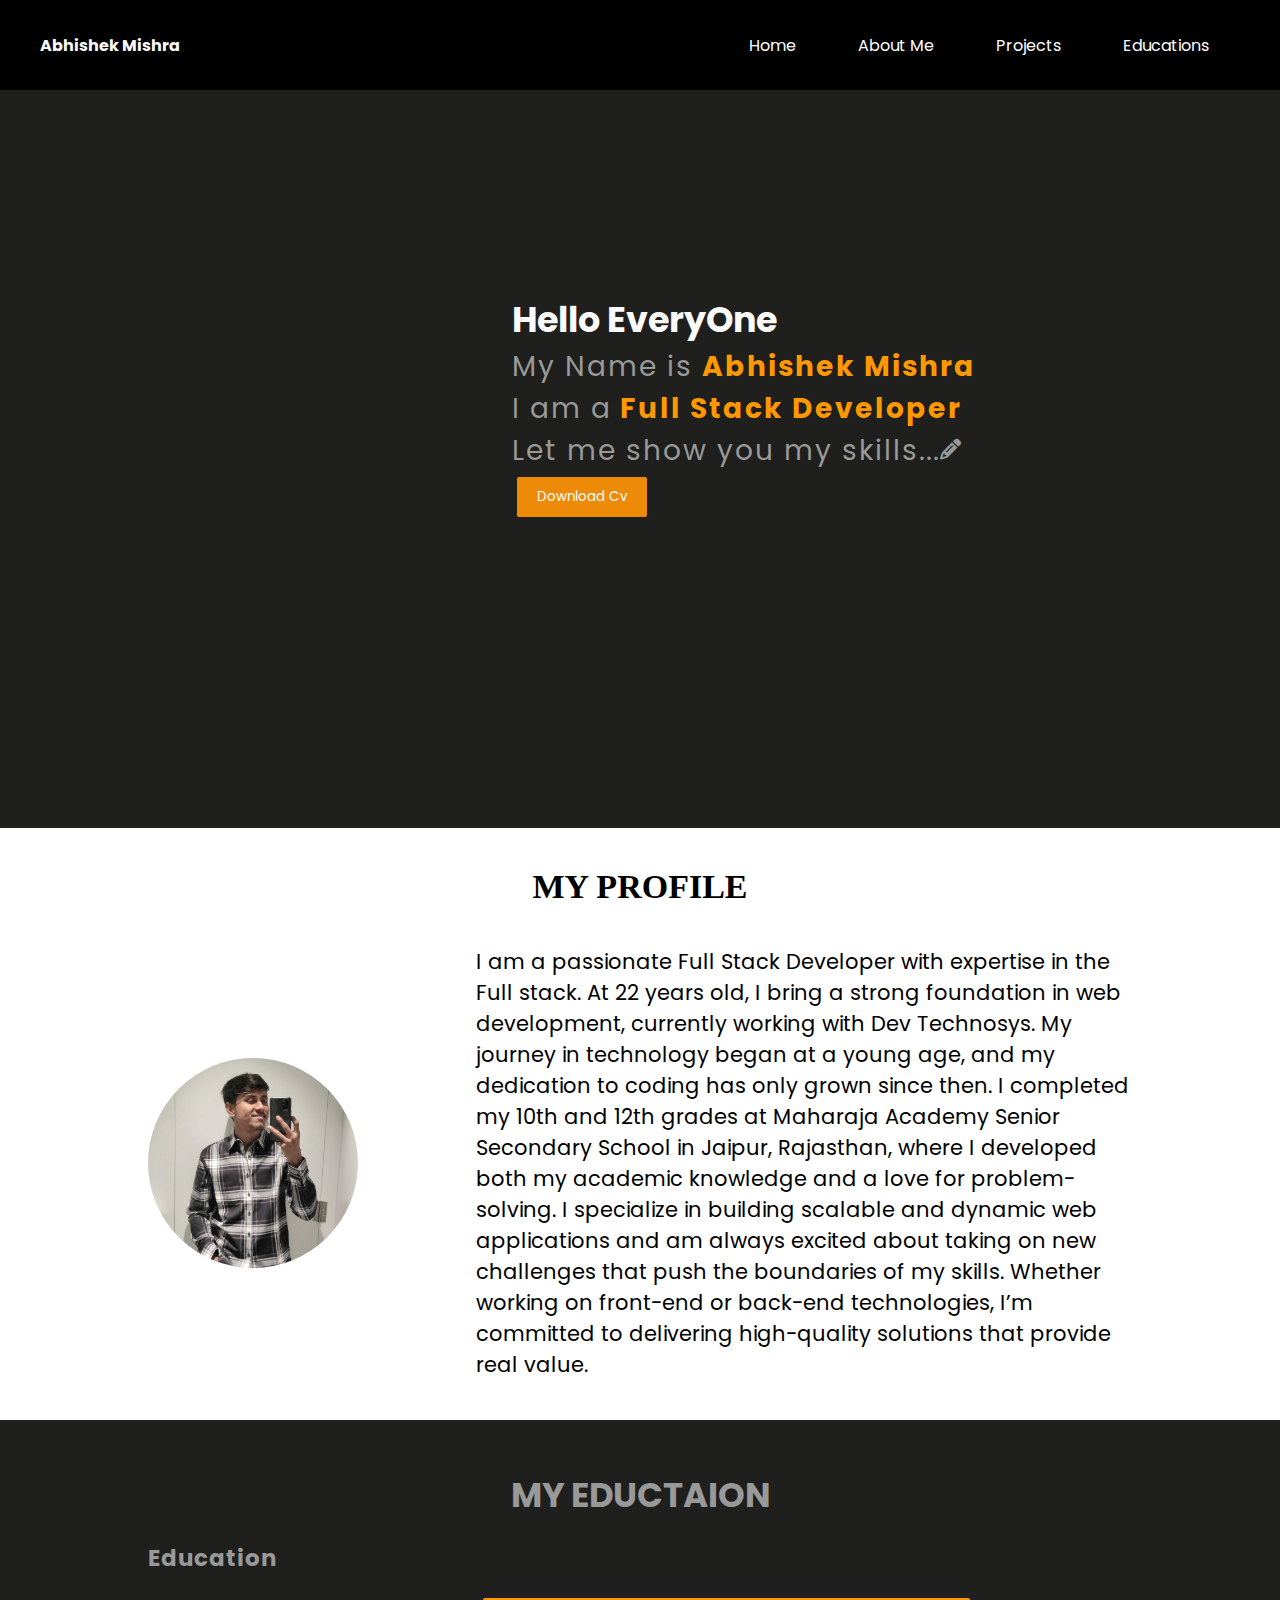
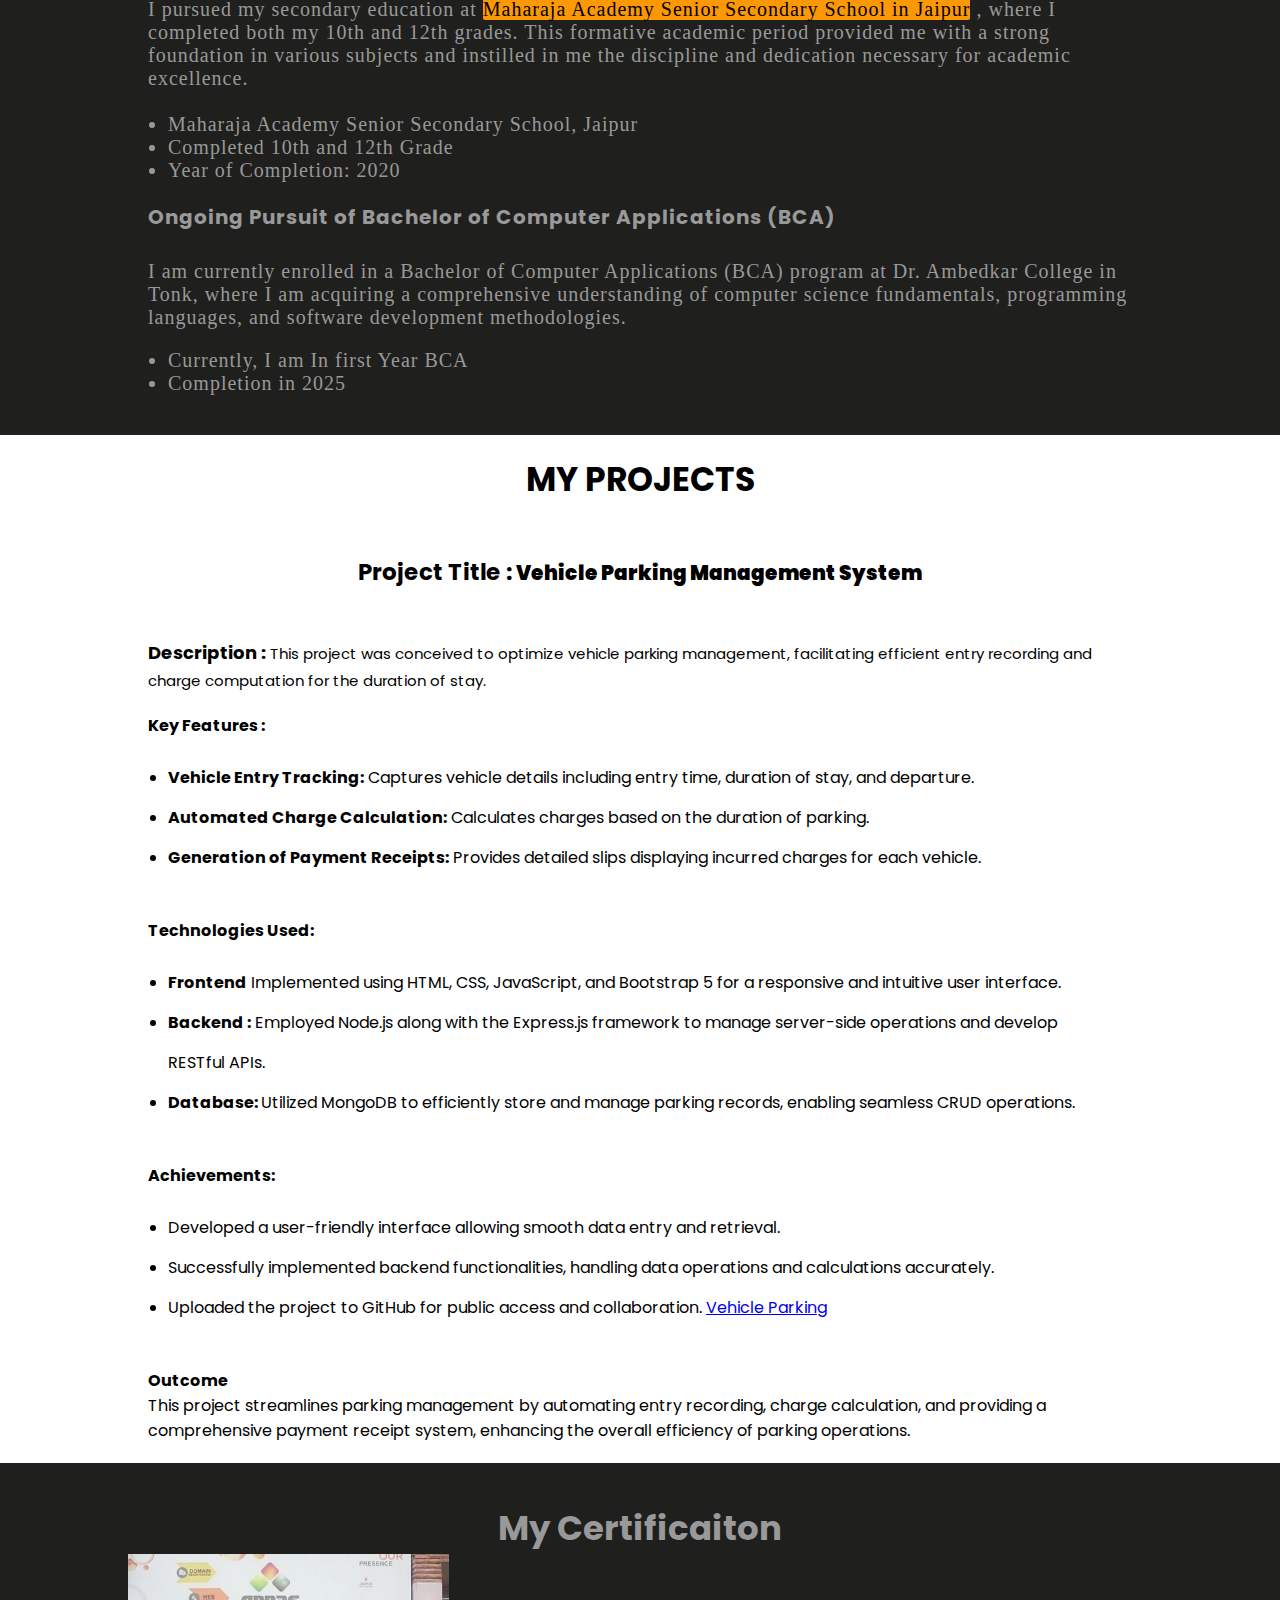
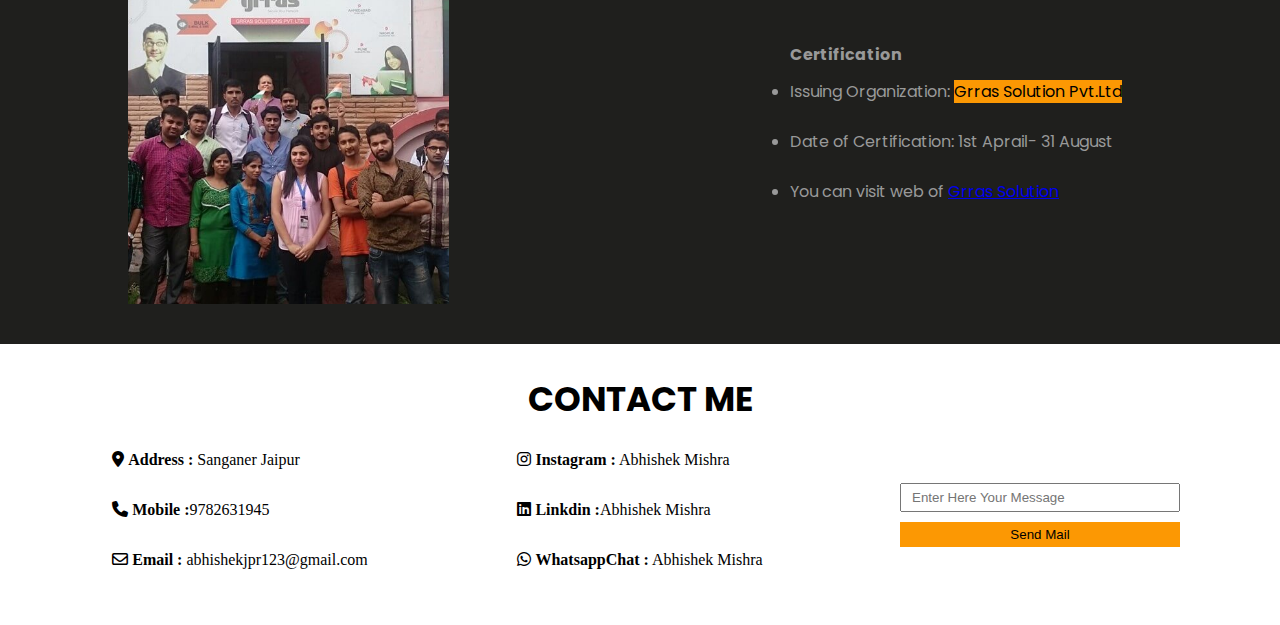
<file: index.html>
<!DOCTYPE html>
<html lang="en">
<head>
  <meta charset="UTF-8">
  <meta name="viewport" content="width=device-width, initial-scale=1.0">

  <!-- Favicon -->
  <link rel="icon" href="./public/images/portfolio.png" type="image/x-icon">
  <!-- SEO Meta Tags -->
  <title>Abhishek Mishra | Full Stack Developer Portfolio</title>
  <meta name="description" content="Abhishek Mishra, a passionate 22-year-old full-stack developer, specializing in creating dynamic and responsive web applications. Explore my projects, skills, and expertise in front-end and back-end development. Let’s build the future together!">
  <meta name="keywords" content="Full Stack Developer,abhishek mishra, Full  Stack, Abhishek Mishra, Web Developer, Portfolio, React, Node.js,Full  Stack Developer
Web Developer,">
  <meta name="author" content="Abhishek Mishra">
  <meta name="robots" content="index, follow">

  <!-- Open Graph (Facebook, LinkedIn) -->
  <meta property="og:title" content="Abhishek Mishra | Full Stack Developer Portfolio">
  <meta property="og:description" content="Explore my portfolio showcasing my Full stack development skills, projects, and certifications.">
  <meta property="og:image" content="https://abhishek-mishra-mern-stack-developer.netlify.app/public/images/portfolio.png">
  <meta property="og:url" content="https://yourwebsite.com">
  <meta property="og:type" content="website">
  <!-- gooogle console verification link -->
<meta name="google-site-verification" content="8rcfADKbpVPA3ml09xJXP6jwLEB1vX-sbpVhh0gp6Cw" />
for seo tags are 
  <!-- Canonical Tag -->
  <link rel="canonical" href="https://abhishek-mishra-mern-stack-developer.netlify.app/">
  <!-- Preloading Important Resources -->
  <!-- <link rel="preload" href="https://cdnjs.cloudflare.com/ajax/libs/font-awesome/6.5.1/css/all.min.css" as="style">
  <link rel="preload" href="https://cdn.jsdelivr.net/npm/bootstrap@5.0.2/dist/css/bootstrap.min.css" as="style"> -->
  <link rel="stylesheet" href="./css/home.css">
  <link rel="stylesheet" href="https://cdnjs.cloudflare.com/ajax/libs/font-awesome/6.5.1/css/all.min.css">
  <!-- <link href="https://cdn.jsdelivr.net/npm/bootstrap@5.0.2/dist/css/bootstrap.min.css" rel="stylesheet" integrity="sha384-EVSTQN3/azprG1Anm3QDgpJLIm9Nao0Yz1ztcQTwFspd3yD65VohhpuuCOmLASjC" crossorigin="anonymous"> -->


  <!-- pre reload tags  -->
   <!-- <link rel="preload" href="./public/images/Mee.webp" as="image"> -->
   <link rel="preload" href="./public/images/Mee.webp" as="image" type="image/webp" crossorigin="anonymous">
  

  <!-- Structured Data (Schema.org) -->
  <script type="application/ld+json">
  {
    "@context": "https://schema.org",
    "@type": "Person",
    "name": "Abhishek Mishra",
    "jobTitle": "Full Stack Developer",
    "url": "https://abhishek-mishra-mern-stack-developer.netlify.app/",
    "logo":""
    "sameAs": [
      "https://www.linkedin.com/in/abhishek-mishra-1b96a8243/",
      "https://github.com/Abhishek9782",
      "https://www.instagram.com/itsabhi.up/"
    ]
  }
  </script>
  <!-- verify and track the visitiors do some changes with my console tracking id  -->
  <script async src="https://www.googletagmanager.com/gtag/js?id=UA-XXXXX-Y"></script>
<!-- <script>
  window.dataLayer = window.dataLayer || [];
  function gtag(){dataLayer.push(arguments);}
  gtag('js', new Date());
  gtag('config', 'UA-XXXXX-Y');
</script> -->
 
</head>
  <!--  this script for add another html file code with include elem -->
  <body id="body">
    <!--  Logo And Navbar is here  -->
    <div class="navComponent" id="parentnav">
      <div class="logo " id="logo">
        <h2>Abhishek Mishra</h2>
      </div>
      <div class="navbars" id="navbar">
        <div class="navbar1">
          <ul id="navul">
            <a href="index.html"><li>Home</li></a>
           <a href="./pages/About.html"> <li>About Me</li></a>
           <a href="./pages/projects.html"><li>Projects</li></a> 
            <a href="./pages/Educations.html"><li>Educations</li></a>
           
          </ul>
        </div>
      </div>
    </div>
    <!-- menu and closebtn -->
  <span class="menu" id="menu"><i class="fa-solid fa-bars"></i></span>
      <span class="closebutton " id="closebutton"><i class="fa-solid fa-xmark"></i></span>
    <!-- Header details are here  -->
    <div class="headerComponent" id="headerComponent">
      <div class="backgroundImage">
      <!-- <picture>
          <source srcset="./public/images/img.jpg" type="image/webp" />
          <source
            srcset="
              ./public/images/img-500w.jpg   500w,
              ./public/images/img-1000w.jpg 1000w,
              ./public/images/img-1500w.jpg 1500w
            "
            sizes="(max-width: 600px) 100vw, 50vw"
          />
          <img
            src="./public/images/img-1000w.jpg"
            alt="Abhishek Mishra - Web Developer"
            loading="lazy"
          />
        </picture> -->
      </div>
   
      <div class="textonHeader">
        <h3>Hello EveryOne</h3>
        <span
          >My Name is <b>Abhishek Mishra</b>
          <br />
          
          I am a<b> Full Stack Developer</b>
          <br />
          Let me show you my skills...<i
            class="fa-solid fa-pencil"
            style="font-size: 21px; position: relative; bottom: 3px"
          ></i>
        </span>
        <br />
        <button class="cvDownload">
          <a href="./public/mycv/Abhishek Mishra(1).pdf" download
            >Download Cv</a
          >
        </button>
      </div>
    </div>

 
    <!--  About Me details are here  -->
    <div class="aboutme" >
      <h3>My Profile</h3>
      <div class="me">
        <div class="myphoto">
          <div class="imgContainer">
           <img src="./public/images/Mee.webp" alt="Abhishek Mishra" loading="eager" width="1000" height="auto"/>
          </div>
        </div>
        <div class="aboutmetext">
          <div class="abouthead">
            <span>
            I am a passionate Full Stack Developer with expertise in the Full  stack. At 22 years old, I bring a strong foundation in web development, currently working with Dev Technosys. My journey in technology began at a young age, and my dedication to coding has only grown since then. I completed my 10th and 12th grades at Maharaja Academy Senior Secondary School in Jaipur, Rajasthan, where I developed both my academic knowledge and a love for problem-solving.
I specialize in building scalable and dynamic web applications and am always excited about taking on new challenges that push the boundaries of my skills. Whether working on front-end or back-end technologies, I’m committed to delivering high-quality solutions that provide real value.
            </span>
          </div>
        </div>
      </div>
    </div>
    <!--  Education details are here   -->
    <div class="educationComponent">
      <h3>My Eductaion</h3>
      <div class="education">
        <div class="schoolEducation">
          <span>
            <b>Education</b>
            <br />
            <br />

            I pursued my secondary education at
            <mark>Maharaja Academy Senior Secondary School in Jaipur</mark>
            , where I completed both my 10th and 12th grades. This formative
            academic period provided me with a strong foundation in various
            subjects and instilled in me the discipline and dedication necessary
            for academic excellence.
            <br />
            <br />
            <ul>
              <li>Maharaja Academy Senior Secondary School, Jaipur</li>
              <li>Completed 10th and 12th Grade</li>
              <li>Year of Completion: 2020</li>
            </ul>

            <b class="h2">
              Ongoing Pursuit of Bachelor of Computer Applications (BCA)</b
            >
            <br /><br />
            <p>
              I am currently enrolled in a Bachelor of Computer Applications
              (BCA) program at Dr. Ambedkar College in Tonk, where I am
              acquiring a comprehensive understanding of computer science
              fundamentals, programming languages, and software development
              methodologies.
            </p>

            <ul class="collage">
              <li>Currently, I am In first Year BCA</li>
              <li>Completion in 2025</li>
            </ul>
          </span>
        </div>
      </div>
    </div>
    <!--  Project details are here   -->
    <div class="myprojetsComponent">
      <h3>My Projects</h3>
      <div class="myprojects">
        <div class="maxWidth">
          <div class="firstproject">
            <h4 class="head">
              Project Title :<b class="pname">
                Vehicle Parking Management System</b
              >
            </h4>

            <h4 class="pdesc">Description : <span>This project was conceived to optimize vehicle parking management, facilitating efficient entry recording and charge computation for the duration of stay.</span> </h4>

            <span>
              <h4 class="keyfeatures">Key Features :</h4>
              <ul>
                <li><b>Vehicle Entry Tracking:</b> Captures vehicle details including entry time, duration of stay, and departure.</li>

                  <li><b>Automated Charge Calculation:</b> Calculates charges based on the duration of parking.</li>

                  <li><b>Generation of Payment Receipts:</b> Provides detailed slips displaying incurred charges for each vehicle.</li>

              </ul>
              <h4  class="keyfeatures">Technologies Used:</h4>
             <ul>
                <li><b>Frontend</b> Implemented using HTML, CSS, JavaScript, and Bootstrap 5 for a responsive and intuitive user interface.</li>

                  <li><b>Backend :</b> Employed Node.js along with the Express.js framework to manage server-side operations and develop RESTful APIs.</li>

                  <li><b>Database: </b> Utilized MongoDB to efficiently store and manage parking records, enabling seamless CRUD operations.</li>
             </ul>


                  <h4 class="keyfeatures">Achievements:</h4>

                  <ul>
                    <li>Developed a user-friendly interface allowing smooth data entry and retrieval.</li>
                    <li>Successfully implemented backend functionalities, handling data operations and calculations accurately.</li>
                    <li>Uploaded the project to GitHub for public access and collaboration. <a href="https://github.com/Abhishek9782/Vehicle_Parking" target="_blank">Vehicle Parking</a></li>
                  </ul>

                  <h4 class="keyfeatures">Outcome</h4>
                  <span class="outcomedetails">
                    This project streamlines parking management by automating entry recording, charge calculation, and providing a comprehensive payment receipt system, enhancing the overall efficiency of parking operations.
                  </span>



            </span>
          
        
          </div>
          
            
          </span>
          <div class="secondproject"></div>
        </div>
      </div>
    </div>
<!-- Certification Details are here  -->
    <div class="certification">
       <h3>My Certificaiton</h3>
       <div class="certificationContainer">
        <div class="cImage">
    <img src="./public/images/grrasimage.jpeg" alt="" loading="lazy">
        </div>
        <div class="Oraganization">
          <span>
            <h4>Certification</h4>
            <ul>
              <li>Issuing Organization: <mark>Grras Solution Pvt.Ltd</mark> </li>
              <li>Date of Certification: 1st Aprail- 31 August</li>
              <li>You can visit web of <a target="_blank" href="https://grras.com/">Grras Solution</a></li>
            </ul>
          </span>
        </div>
       </div>
    </div>
    <!-- Footer Details are here  -->
    <div class="footer">
      <div class="footercont">
        <h3>Contact me </h3>
      <div class="footerContainer">
        <div class="leftfooter footerChild">
          <ul>
            <li>
              <i class="fa-solid fa-location-dot fa-bounce"></i>
              <b>Address :</b> Sanganer Jaipur 
            </li>

            <li>
              <i class="fa-solid fa-phone fa-shake"></i>
              <b>Mobile :</b>9782631945 
            </li>
            <li>
              <i class="fa-regular fa-envelope"></i>
              <b>Email :</b> <a href="mailto:abhishekjpr123@gmail.com">abhishekjpr123@gmail.com</a> 
            </li>

          </ul>
        </div>
        <div class="midfooter footerChild">
          <ul>

            <li><i class="fa-brands fa-instagram fa-bounce"></i>
              <b>Instagram :</b> <a target="_blank" href="https://www.instagram.com/abhishekjpr2002/">Abhishek Mishra</a> </li>

            <li><i class="fa-brands fa-linkedin fa-flip"></i>
              <b>Linkdin :</b><a target="_blank" href="https://www.linkedin.com/in/abhishek-mishra-1b96a8243/">Abhishek Mishra</a> </li>

            <li><i class="fa-brands fa-whatsapp fa-spin"></i>
              <b>WhatsappChat :</b><a target="_blank" href="https://wa.me/+919782631945" target="_blank"> Abhishek Mishra</a> </li>

          </ul>
        </div>
        <div class="rightfooter footerChild">
          <input type="text" placeholder="Enter Here Your Message">
          <a href="mailto:abhishekjpr123@gmail.com"><button>Send Mail</button></a>
        </div>
      </div>
      </div>
    </div>
<!-- script of bootstrap -->
    <script src="../javascript/nav.js"></script>
  </body>
</html>
</file>
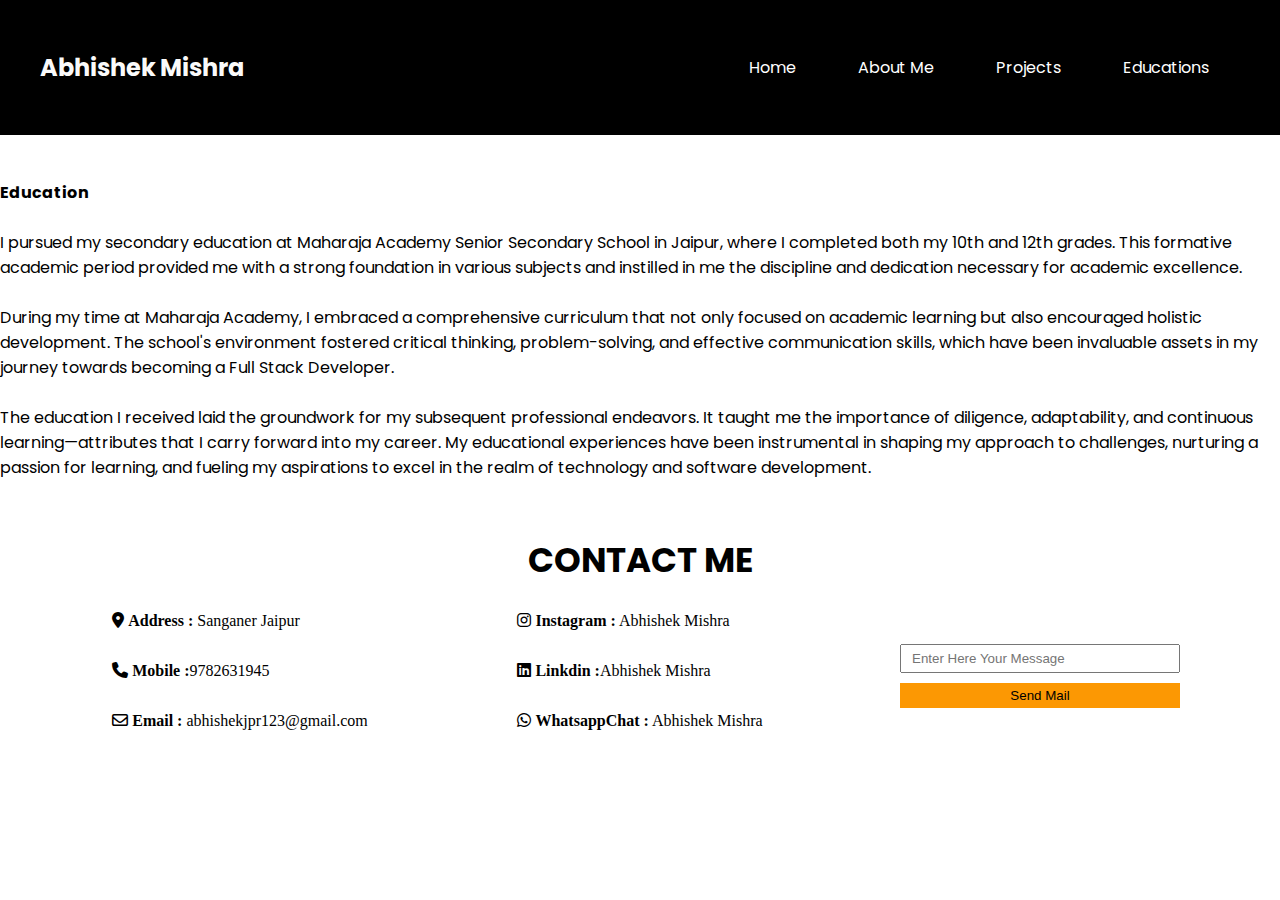
<file: pages/Educations.html>
<!DOCTYPE html>
<html lang="en">
  <head>
    <meta charset="UTF-8" />
    <meta name="viewport" content="width=device-width, initial-scale=1.0" />
    <title>My Education</title>
    <link rel="stylesheet" href="../css/education.css" />
    <link
      rel="icon"
      href="../public/images/about.png"
      type="image/x-icon"
      sizes="32x32"
    />
    <link
      rel="stylesheet"
      href="https://cdnjs.cloudflare.com/ajax/libs/font-awesome/6.5.1/css/all.min.css"
    />
    <!-- Bootstrap -->
    <link
      href="https://cdn.jsdelivr.net/npm/bootstrap@5.0.2/dist/css/bootstrap.min.css"
      rel="stylesheet"
      integrity="sha384-EVSTQN3/azprG1Anm3QDgpJLIm9Nao0Yz1ztcQTwFspd3yD65VohhpuuCOmLASjC"
      crossorigin="anonymous"
    />
  </head>
  <body id="body">
    <!--  Logo And Navbar is here  -->
    <div class="navComponent" id="parentnav">
      <div class="logo" id="logo">
        <h2>Abhishek Mishra</h2>
      </div>
      <div class="navbars" id="navbar">
        <div class="navbar1">
          <ul>
            <a href="../index.html"><li>Home</li></a>
            <a href="About.html"> <li>About Me</li></a>
            <a href="projects.html"><li>Projects</li></a>
            <a href="Educations.html"><li>Educations</li></a>
          </ul>
        </div>
      </div>
    </div>
    <span class="menu" id="menu"><i class="fa-solid fa-bars"></i></span>
    <span class="closebutton" id="closebutton"
      ><i class="fa-solid fa-xmark"></i
    ></span>
    <div class="educationmid">
      <div class="container">
        <span>
          <b> Education</b>
          <br /><br />

          I pursued my secondary education at Maharaja Academy Senior Secondary
          School in Jaipur, where I completed both my 10th and 12th grades. This
          formative academic period provided me with a strong foundation in
          various subjects and instilled in me the discipline and dedication
          necessary for academic excellence.
          <br /><br />

          During my time at Maharaja Academy, I embraced a comprehensive
          curriculum that not only focused on academic learning but also
          encouraged holistic development. The school's environment fostered
          critical thinking, problem-solving, and effective communication
          skills, which have been invaluable assets in my journey towards
          becoming a Full Stack Developer.
          <br /><br />

          The education I received laid the groundwork for my subsequent
          professional endeavors. It taught me the importance of diligence,
          adaptability, and continuous learning—attributes that I carry forward
          into my career. My educational experiences have been instrumental in
          shaping my approach to challenges, nurturing a passion for learning,
          and fueling my aspirations to excel in the realm of technology and
          software development.
          <br /><br />
        </span>
      </div>
    </div>
    <!-- <div class="sourceofread container">
      <h4>Read and improve Your skills</h4>
      <div class="pdf-container">
        <div class="card" style="width: 18rem">
          <div class="card-body">
            <h5 class="card-title">Card title</h5>
            <p class="card-text">
              Some quick example text to build on the card title and make up the
              bulk of the card's content.
            </p>
            <a href="#" class="btn btn-primary">Go somewhere</a>
          </div>
        </div>
        <div class="card" style="width: 18rem">
          <img src="..." class="card-img-top" alt="..." />
          <div class="card-body">
            <h5 class="card-title">Card title</h5>
            <p class="card-text">
              Some quick example text to build on the card title and make up the
              bulk of the card's content.
            </p>
            <a href="#" class="btn btn-primary">Go somewhere</a>
          </div>
        </div>
        <div class="card" style="width: 18rem">
          <img src="..." class="card-img-top" alt="..." />
          <div class="card-body">
            <h5 class="card-title">Card title</h5>
            <p class="card-text">
              Some quick example text to build on the card title and make up the
              bulk of the card's content.
            </p>
            <a href="#" class="btn btn-primary">Go somewhere</a>
          </div>
        </div>
        <div class="card" style="width: 18rem">
          <img src="..." class="card-img-top" alt="..." />
          <div class="card-body">
            <h5 class="card-title">Card title</h5>
            <p class="card-text">
              Some quick example text to build on the card title and make up the
              bulk of the card's content.
            </p>
            <a href="#" class="btn btn-primary">Go somewhere</a>
          </div>
        </div>
        <div class="card" style="width: 18rem">
          <img src="..." class="card-img-top" alt="..." />
          <div class="card-body">
            <h5 class="card-title">Card title</h5>
            <p class="card-text">
              Some quick example text to build on the card title and make up the
              bulk of the card's content.
            </p>
            <a href="#" class="btn btn-primary">Go somewhere</a>
          </div>
        </div>
        <div class="card" style="width: 18rem">
          <img src="..." class="card-img-top" alt="..." />
          <div class="card-body">
            <h5 class="card-title">Card title</h5>
            <p class="card-text">
              Some quick example text to build on the card title and make up the
              bulk of the card's content.
            </p>
            <a href="#" class="btn btn-primary">Go somewhere</a>
          </div>
        </div>
        <div class="card" style="width: 18rem">
          <img src="..." class="card-img-top" alt="..." />
          <div class="card-body">
            <h5 class="card-title">Card title</h5>
            <p class="card-text">
              Some quick example text to build on the card title and make up the
              bulk of the card's content.
            </p>
            <a href="#" class="btn btn-primary">Go somewhere</a>
          </div>
        </div>
        <div class="card" style="width: 18rem">
          <img src="..." class="card-img-top" alt="..." />
          <div class="card-body">
            <h5 class="card-title">Card title</h5>
            <p class="card-text">
              Some quick example text to build on the card title and make up the
              bulk of the card's content.
            </p>
            <a href="#" class="btn btn-primary">Go somewhere</a>
          </div>
        </div>
      </div>
    </div> -->

    <!-- Footer Details are here  -->
    <div class="footer">
      <div class="footercont">
        <h3>Contact me</h3>
        <div class="footerContainer">
          <div class="leftfooter footerChild">
            <ul>
              <li>
                <i class="fa-solid fa-location-dot fa-bounce"></i>
                <b>Address :</b> Sanganer Jaipur
              </li>

              <li>
                <i class="fa-solid fa-phone fa-shake"></i>
                <b>Mobile :</b>9782631945
              </li>
              <li>
                <i class="fa-regular fa-envelope"></i>
                <b>Email :</b>
                <a href="mailto:abhishekjpr123@gmail.com"
                  >abhishekjpr123@gmail.com</a
                >
              </li>
            </ul>
          </div>
          <div class="midfooter footerChild">
            <ul>
              <li>
                <i class="fa-brands fa-instagram fa-bounce"></i>
                <b>Instagram :</b>
                <a
                  target="_blank"
                  href="https://www.instagram.com/abhishekjpr2002/"
                  >Abhishek Mishra</a
                >
              </li>

              <li>
                <i class="fa-brands fa-linkedin fa-flip"></i> <b>Linkdin :</b
                ><a
                  target="_blank"
                  href="https://www.linkedin.com/in/abhishek-mishra-1b96a8243/"
                  >Abhishek Mishra</a
                >
              </li>

              <li>
                <i class="fa-brands fa-whatsapp fa-spin"></i>
                <b>WhatsappChat :</b
                ><a
                  target="_blank"
                  href="https://wa.me/+919782631945"
                  target="_blank"
                >
                  Abhishek Mishra</a
                >
              </li>
            </ul>
          </div>
          <div class="rightfooter footerChild">
            <input type="text" placeholder="Enter Here Your Message" />
            <a href="mailto:abhishekjpr123@gmail.com"
              ><button>Send Mail</button></a
            >
          </div>
        </div>
      </div>
    </div>
    <!-- script of bootstrap -->
    <script
      src="https://cdn.jsdelivr.net/npm/bootstrap@5.0.2/dist/js/bootstrap.bundle.min.js"
      integrity="sha384-MrcW6ZMFYlzcLA8Nl+NtUVF0sA7MsXsP1UyJoMp4YLEuNSfAP+JcXn/tWtIaxVXM"
      crossorigin="anonymous"
    ></script>
    <script src="../javascript/nav.js"></script>
  </body>
</html>
</file>
<file: css/home.css>
/*  Here our font link */
@import url("https://fonts.googleapis.com/css2?family=Poppins:wght@300;400;500&display=swap");

* {
  margin: 0;
  padding: 0;
  box-sizing: border-box;
}
:root {
  --backgroundColor: #1f1f1d;
  --bgColor: #999;
  --firstcolor: #ed8a08;
  --secondcolor: #fc9803;
  --buttonColor: #2dd641;
  --whiteColor: #fafafa;
  --blackColor: #000000;
  --poppins: "Poppins", sans-serif;
}

/*  Horizontal line */

/*  navComponent Css is here */
.navComponent {
  position: fixed;
  width: 100%;
  top: 0px;
  z-index: 999;
  display: flex;
  flex-direction: row;
  align-items: center;
  height: 10vh;
  background-color: var(--blackColor);
  color: var(--whiteColor);
  padding: 20px;
}
.navComponent > .logo {
  flex: 1;
  padding: 20px;
  color: var(--whiteColor);
  font-family: var(--poppins);
  font-display: swap;
  font-weight: 300;
}
.navComponent > .logo > h2 {
  animation: text-focus-in 0.6s cubic-bezier(0.55, 0.085, 0.68, 0.53) both;
  font-size: 16px !important;
}
@keyframes text-focus-in {
  0% {
    -webkit-filter: blur(12px);
    filter: blur(12px);
    opacity: 0;
  }
  100% {
    -webkit-filter: blur(0px);
    filter: blur(0px);
    opacity: 1;
  }
}
.navComponent > .navbars > .navbar1 > ul {
  display: flex;
  justify-content: space-around;
  animation: text-focus-in 0.6s cubic-bezier(0.55, 0.085, 0.68, 0.53) both;
}
.navComponent > .navbars > .navbar1 > ul > a > li {
  list-style: none;
  cursor: pointer;
  padding: calc(13px - 2px);
  border-radius: 2px;
  transition: all ease 0.2s;
  font-family: var(--poppins);
  font-display: swap;

  margin-right: 40px;
}
.menu {
  display: none;
}
.closebutton {
  display: none;
  cursor: pointer;
}
.navComponent > .navbars > .navbar1 > ul > a {
  text-decoration: none;
  color: white;
}

.navComponent > .navbars > .navbar1 > ul > li:hover {
  border: 1px solid var(--secondcolor);
  box-shadow: 0.4px 0.4px 2px var(--secondcolor),
    inset 0.4px 0.4px 2px var(--secondcolor);
  background-color: var(--secondcolor);
}

/*  headerComponent Css is here  */
.headerComponent {
  margin-top: 5vh;
  height: 85vh;
  position: relative;
}
.headerComponent > .backgroundImage {
  height: 100%;
  width: 100%;
  background-color: var(--backgroundColor);
}
.headerComponent > .backgroundImage > picture > img {
  width: 100%;
  height: 100%;
  object-fit: cover;
}
.bg-img {
  width: 100%;
}
.headerComponent > .textonHeader {
  position: absolute;
  top: 30%;
  left: 40%;
  background: transparent;
  width: 45%;
}
.headerComponent > .textonHeader > h3 {
  font-size: 35px;
  background: transparent;
  color: var(--whiteColor);
  text-transform: capitalize;
  font-family: var(--poppins);
  font-display: swap;
  left: 10%;
}
.headerComponent > .textonHeader > span {
  font-size: 28px;
  color: var(--bgColor);
  letter-spacing: 2px;
  font-family: var(--poppins);
  font-display: swap;
}
.headerComponent > .textonHeader > span > b {
  color: var(--secondcolor);
}
.cvDownload {
  margin: 5px;
  padding: 10px 20px;
  background-color: var(--firstcolor);
  overflow: none;
  border: none;
  border-radius: 2px;
  cursor: pointer;
}
.cvDownload > a {
  text-decoration: none;
  color: white;
  font-family: var(--poppins);
  font-display: swap;
}

/*  About me Component css is here  */
.aboutme {
  height: max-content;
  width: 100%;
  display: flex;
  align-items: center;
  flex-direction: column;
  padding: 20px;
}
.aboutme > .me {
  display: flex;
  flex-direction: row;
  max-width: 1024px;
  width: 100%;
}
.aboutme > .me > .myphoto {
  flex: 1;
  flex-direction: column;
  display: flex;
  justify-content: center;
}
.aboutme > .me > .myphoto > .imgContainer {
  width: 250px;
  height: 250px;
  padding: 20px;
}
.aboutme > .me > .myphoto > .imgContainer > img {
  width: 100%;
  height: 100%;
  object-fit: cover;
  border-radius: 50%;
  /* animation: bounce-top 0.5 both; */
}
/* animation css is here */
/* @keyframes bounce-top {
  0% {
    -webkit-transform: translateY(-45px);
    transform: translateY(-45px);
    -webkit-animation-timing-function: ease-in;
    animation-timing-function: ease-in;
    opacity: 1;
  }
  24% {
    opacity: 1;
  }
  40% {
    -webkit-transform: translateY(-24px);
    transform: translateY(-24px);
    -webkit-animation-timing-function: ease-in;
    animation-timing-function: ease-in;
  }
  65% {
    -webkit-transform: translateY(-12px);
    transform: translateY(-12px);
    -webkit-animation-timing-function: ease-in;
    animation-timing-function: ease-in;
  }
  82% {
    -webkit-transform: translateY(-6px);
    transform: translateY(-6px);
    -webkit-animation-timing-function: ease-in;
    animation-timing-function: ease-in;
  }
  93% {
    -webkit-transform: translateY(-4px);
    transform: translateY(-4px);
    -webkit-animation-timing-function: ease-in;
    animation-timing-function: ease-in;
  }
  25%,
  55%,
  75%,
  87% {
    -webkit-transform: translateY(0px);
    transform: translateY(0px);
    -webkit-animation-timing-function: ease-out;
    animation-timing-function: ease-out;
  }
  100% {
    -webkit-transform: translateY(0px);
    transform: translateY(0px);
    -webkit-animation-timing-function: ease-out;
    animation-timing-function: ease-out;
    opacity: 1;
  }
} */

.aboutme > .me > .aboutmetext {
  flex: 2;
  padding: 20px;
  display: flex;
  align-items: center;
}
.aboutme > h3 {
  font-size: 34px;
  text-align: center;
  /* font-family: var(--poppins); */
  margin: 20px 0px;
  text-transform: uppercase;
}
.aboutme > .me > .aboutmetext > .abouthead > span {
  font-size: 21px;
  text-align: center;
  font-family: var(--poppins);
  font-display: swap;
}
.aboutme > .me > .aboutmetext > .abouthead > span > b {
  color: var(--firstcolor);
}
.aboutme > .me > .aboutmetext > .abouthead > span > b > a {
  text-decoration: none;
  color: var(--firstcolor);
}

/*  Education Components here  */
.educationComponent {
  background-color: var(--backgroundColor);
  color: var(--bgColor);
  width: 100%;
  height: max-content;
  padding: 20px;
  display: flex;
  flex-direction: column;
  align-items: center;
}
.educationComponent > h3 {
  font-size: 34px;
  text-align: center;
  font-family: var(--poppins);
  font-display: swap;

  margin-top: 30px;
  text-transform: uppercase;
}
.educationComponent > .education {
  max-width: 1024px;
  padding: 20px;
}
.educationComponent > .education > .schoolEducation > span > b {
  font-size: 23px;
  font-family: var(--poppins);
  font-display: swap;

  color: var(--bgColor);
}
.educationComponent > .education > .schoolEducation > span {
  font-size: 20px;
  letter-spacing: 1px;
}
.educationComponent > .education > .schoolEducation > span > mark {
  background-color: var(--secondcolor);
  border-radius: 2px;
}
.educationComponent > .education > .schoolEducation > span > ul {
  padding: 0px 20px;
  color: var(--bgColor);
}
.educationComponent > .education > .schoolEducation > span > b[class="h2"] {
  color: var(--bgColor);

  font-size: 20px;
  position: relative;
  top: 20px;
}
.educationComponent > .education > .schoolEducation > span > p {
  margin-top: 25px;
  letter-spacing: 1px;
}
.educationComponent
  > .education
  > .schoolEducation
  > span
  > ul[class="collage"] {
  margin-top: 20px;
}

/*  My Projects Component  css is here  */
.myprojetsComponent {
  width: 100%;
  height: max-content;
  display: flex;
  flex-direction: column;
  padding: 20px;
}
.myprojetsComponent > h3 {
  font-size: 33px;
  font-family: var(--poppins);
  font-display: swap;

  text-align: center;
  text-transform: uppercase;
}

.myprojetsComponent > .myprojects {
  width: 100%;
  display: flex;
  flex-direction: column;
  align-items: center;
}

.myprojetsComponent > .myprojects > .maxWidth {
  max-width: 1024px;
  width: 100%;
  padding: 0px 20px;
}
.myprojetsComponent
  > .myprojects
  > .maxWidth
  > .firstproject
  > h4[class="head"] {
  font-size: 23px;
  font-family: var(--poppins);
  font-display: swap;

  font-display: swap;

  margin-top: 20px;
  text-align: center;
  margin: 50px 0px;
}
.myprojetsComponent
  > .myprojects
  > .maxWidth
  > .firstproject
  > h4
  > b[class="pname"] {
  font-size: 20px;
  font-family: var(--poppins);
  font-display: swap;
}
.myprojetsComponent
  > .myprojects
  > .maxWidth
  > .firstproject
  > h4[class="pdesc"] {
  margin-top: 20px;
  font-size: 18px;
  font-family: var(--poppins);
  font-display: swap;
}
.myprojetsComponent
  > .myprojects
  > .maxWidth
  > .firstproject
  > h4[class="pdesc"]
  > span {
  font-size: 15px;
  font-weight: 400;
}

.myprojetsComponent
  > .myprojects
  > .maxWidth
  > .firstproject
  > span
  > .keyfeatures {
  margin-top: 20px;
  font-family: var(--poppins);
  font-display: swap;
}
.myprojetsComponent > .myprojects > .maxWidth > .firstproject > span > ul {
  padding: 20px;
  font-size: 18px;
  font-family: var(--poppins);
  font-display: swap;
}
.myprojetsComponent > .myprojects > .maxWidth > .firstproject > span > ul > li {
  font-family: var(--poppins);
  font-display: swap;

  font-size: 16px;
  line-height: 40px;
}
.myprojetsComponent
  > .myprojects
  > .maxWidth
  > .firstproject
  > span
  > .outcomedetails {
  font-size: 16px;
  font-family: var(--poppins);
}

/*  certification Csss is here */

.certification {
  width: 100%;
  background-color: var(--backgroundColor);
  display: flex;
  flex-direction: column;
  align-items: center;
  padding: 40px;
}
.certification > h3 {
  text-align: center;
  font-size: 34px;
  font-family: var(--poppins);
  font-display: swap;

  color: var(--bgColor);
}
.certification > .certificationContainer {
  color: var(--bgColor);
  max-width: 1024px;
  width: 100%;
  display: flex;
  flex-direction: row;
}
.certification > .certificationContainer > .cImage {
  flex: 1;
  width: 300px;
  height: 350px;
}
.certification > .certificationContainer > .cImage > img {
  width: 100%;
  height: 100%;
  object-fit: cover;
}
.certification > .certificationContainer > .Oraganization {
  flex: 2;
  padding: 0px 30px;
  display: flex;
  justify-content: flex-end;
  align-items: center;
  font-family: var(--poppins);
  font-display: swap;
}
.certification > .certificationContainer > .Oraganization > span > ul > li {
  line-height: 50px;
}
.certification
  > .certificationContainer
  > .Oraganization
  > span
  > ul
  > li
  > mark {
  background-color: var(--secondcolor);
}

/*  Footer or address css id here */

.footer {
  width: 100%;
  display: flex;
  justify-content: center;
}
.footer > .footercont > h3 {
  font-size: 34px;
  font-family: var(--poppins);
  font-display: swap;

  text-transform: uppercase;
  text-align: center;
}
.footer > .footercont {
  width: 100%;
  /* max-width: 1024px; */
  display: flex;
  justify-content: center;
  flex-direction: column;
  padding: 30px;
}
.footer > .footercont > .footerContainer {
  width: 100%;
  display: flex;
  justify-content: center;
  flex-direction: row;
  padding: 10px;
  align-items: center;
}
.footer > .footercont > .footerContainer > .footerChild {
  flex: 1;
  display: flex;
  justify-content: center;
  align-items: center;
}
.footer > .footercont > .footerContainer > .footerChild > ul > li {
  list-style: none;
  line-height: 50px;
}

.footer > .footercont > .footerContainer > .footerChild > ul > li > a {
  color: black;
  text-decoration: none;
}

.footer > .footercont > .footerContainer > .rightfooter {
  display: flex;
  flex-direction: column;
  align-items: center;
  justify-content: center;
}
.footer > .footercont > .footerContainer > .rightfooter > input {
  width: 70%;
  padding: 5px 10px;
  overflow: none;
  margin: 10px 0px;
}
.footer > .footercont > .footerContainer > .rightfooter > a > button {
  width: 70%;
  border: none;
  cursor: pointer;
  background-color: var(--secondcolor);
  padding: 5px 0px;
}
.footer > .footercont > .footerContainer > .midfooter > ul > li > a {
  width: 100%;
  text-decoration: none;
  color: var(--blackColor);
}
.footer > .footercont > .footerContainer > .rightfooter > a {
  width: 100%;
  text-decoration: none;
  color: white;
  display: flex;
  justify-content: center;
}

/*-------------------------------  Mobile  devlopment  css is here------------------------- */
@media only screen and (max-width: 767px) {
  .navComponent {
    width: 100%;
    padding: 0px;
    transition: all ease 0.5;
  }
  .navComponent > .logo {
    margin: 0;
    padding: 0;
    display: flex;
    padding: 30px;
  }
  .navComponent > .logo > h2 {
    font-size: 20px;
  }
  .navbars > .navbar1 {
    display: none;
  }

  /* >>>>>>>>>>>>>>>>>>>>>>>>>>>>>>>>>>>>>>>>>>>>>>>>>>>>> */
  .menu {
    display: block;
    position: fixed;
    right: 34px;
    font-size: 23px;
    bottom: 5px;
    cursor: pointer;
    top: 20px;
    z-index: 999;
    color: white;
    height: 35px;
  }

  /*  Header Components  css */
  .headerComponent {
    width: 100%;
    height: 50vh;
    background-color: var(--backgroundColor);
  }
  .headerComponent > .backgroundImage {
    width: 100%;
    height: max-content;
  }
  .headerComponent > .backgroundImage > img {
    width: 100%;
  }
  .headerComponent > .textonHeader {
    position: absolute;
    top: 20%;
    left: 15%;
    right: 0;
    width: 70%;
  }
  .headerComponent > .textonHeader > h3 {
    font-size: 16px;
  }
  .headerComponent > .textonHeader > span {
    font-size: 14px;
    line-height: 20px;
  }
  .headerComponent > .textonHeader > span > i {
    font-size: 10px !important;
  }
  .headerComponent > .textonHeader > button {
    padding: 5px 10px !important;
    font-size: 10px;
  }

  /* About me css */
  .aboutme {
    width: 100%;
    height: max-content;
    padding: 0px;
  }
  .aboutme > h3 {
    font-size: 20px;
  }
  .aboutme > .me {
    width: 100%;
    max-width: 375px;
    display: flex;
    flex-direction: column;
  }
  .aboutme > .me > .myphoto {
    display: flex;
    justify-content: center;
    align-items: center;
  }
  .aboutme > .me > .aboutmetext {
    text-align: center !important;
  }
  .aboutme > .me > .aboutmetext > .abouthead > span {
    font-size: 15px !important;
  }

  /* Education css */
  .educationComponent {
    width: 100%;
    max-width: 100%;
  }
  .educationComponent > h3 {
    font-size: 21px;
    margin: 0 !important;
  }
  .educationComponent > .education > .schoolEducation > span > b {
    font-size: 16px !important;
  }

  /* my project viewers  */
  .myprojetsComponent {
    width: 100%;
    max-width: 375px;
    display: flex;
    justify-self: center;
    padding: 10px;
  }
  .myprojetsComponent > h3 {
    font-size: 21px;
  }
  .myprojetsComponent > h3 > b {
    display: block;
  }
  .myprojetsComponent
    > .myprojects
    > .maxWidth
    > .firstproject
    > h4[class="head"] {
    margin: 10px 0px;
    font-size: 15px;
  }
  .myprojetsComponent
    > .myprojects
    > .maxWidth
    > .firstproject
    > h4[class="head"]
    > b {
    font-size: 15px;
  }
  /* Certification css is here */
  .certification {
    width: 100%;
    padding: 20px;
    height: max-content;
  }
  .certification > h3 {
    font-size: 21px;
    margin: 30px 0px;
  }
  .certification > .certificationContainer {
    display: flex;
    flex-direction: column;
  }
  .certification > .certificationContainer > .cImage {
    padding: 10px;
  }
  .certification > .certificationContainer > .Oraganization {
    padding: 10px;
  }
  /* footer css is here */
  .footer {
    width: 100%;
    height: max-content;
  }
  .footer > .footercont {
    width: 100%;
    max-width: 375px;
  }
  .footer > .footercont > h3 {
    font-size: 21px;
  }
  .footer > .footercont > .footerContainer {
    display: flex;
    flex-direction: column;
  }
  .footer > .footercont > .footerContainer > .footerChild {
    margin: 20px 0px;
  }
  .footer > .footercont > .footerContainer > .footerChild > ul {
    margin: 0px;
    padding: 0px;
  }
  .footer > .footercont > .footerContainer > .rightfooter {
    display: none;
  }

  /*  ----------------------csss for on click event --------------------- */
  .formob {
    width: 100%;
    height: 100vh;
    display: flex;
    flex-direction: column;
  }
  .moblogo {
    position: relative;
    flex: 0 !important;
    top: 60px;
    right: 60px;
    flex: 0;
  }
  .mobnav > .navbar1 {
    display: block !important;
  }
  .mobnav > .navbar1 > ul {
    display: flex;
    flex-direction: column;
    position: relative;
    top: 65px;
    right: 90px;
  }
  .mobnav > .navbar1 > ul > a {
    margin-top: 20px;
    transition: all ease 0.5s;
  }
  .mobnav > .navbar1 > ul > a:hover {
    text-decoration: underline;
  }
  .mobcross {
    display: block;
    z-index: 1000;
    position: fixed;
    top: 20px;
    right: 35px;
    color: white;
    font-size: 24px;
  }
}
</file>
<file: css/education.css>
/*  Here our font link */
@import url("https://fonts.googleapis.com/css2?family=Poppins:wght@300;400;500&display=swap");

* {
  margin: 0;
  padding: 0;
  box-sizing: border-box;
}
:root {
  --backgroundColor: #1f1f1d;
  --bgColor: #999;
  --firstcolor: #ed8a08;
  --secondcolor: #fc9803;
  --buttonColor: #2dd641;
  --whiteColor: #fafafa;
  --blackColor: #000000;
  --poppins: "Poppins", sans-serif;
}

/*  navComponent Css is here */
.navComponent {
  position: fixed;
  width: 100%;
  top: 0px;
  z-index: 999;
  display: flex;
  flex-direction: row;
  align-items: center;
  height: 15vh;
  background-color: var(--blackColor);
  color: var(--whiteColor);
  padding: 20px;
}
.navComponent > .logo {
  flex: 1;
  padding: 20px;
  color: var(--whiteColor);
  font-family: var(--poppins);
  font-weight: 300;
}

.navComponent > .navbars > .navbar1 > ul {
  display: flex;
  justify-content: space-around;
}
.navComponent > .navbars > .navbar1 > ul > a > li {
  list-style: none;
  cursor: pointer;
  padding: calc(13px - 2px);
  border-radius: 2px;
  transition: all ease 0.7s;
  font-family: var(--poppins);
  margin-right: 40px;
}
.navComponent > .navbars > .navbar1 > ul > a {
  text-decoration: none;
  color: white;
}

.navComponent > .navbars > .navbar1 > ul > li:hover {
  border: 1px solid var(--secondcolor);
  box-shadow: 0.4px 0.4px 2px var(--secondcolor),
    inset 0.4px 0.4px 2px var(--secondcolor);
  background-color: var(--secondcolor);
}

/* education mid container css is here */
.educationmid {
  width: 100%;
  height: max-content;
  margin-top: 18vh;
  font-family: var(--poppins);
}
/*  source of read  */
.sourceofread > h4 {
  font-family: var(--poppins);
  text-align: center;
  margin: 10px 0px;
}
.pdf-container {
  display: grid;
  grid-template-rows: 1fr 1fr 1fr 1fr;
  grid-template-columns: 1fr 1fr 1fr 1fr;
  row-gap: 20px;
}
/*  Footer or address css id here */

.footer {
  width: 100%;
  display: flex;
  justify-content: center;
}
.footer > .footercont > h3 {
  font-size: 34px;
  font-family: var(--poppins);
  text-transform: uppercase;
  text-align: center;
}
.footer > .footercont {
  width: 100%;
  /* max-width: 1024px; */
  display: flex;
  justify-content: center;
  flex-direction: column;
  padding: 30px;
}
.footer > .footercont > .footerContainer {
  width: 100%;
  display: flex;
  justify-content: center;
  flex-direction: row;
  padding: 10px;
  align-items: center;
}
.footer > .footercont > .footerContainer > .footerChild {
  flex: 1;
  display: flex;
  justify-content: center;
  align-items: center;
}
.footer > .footercont > .footerContainer > .footerChild > ul > li {
  list-style: none;
  line-height: 50px;
}

.footer > .footercont > .footerContainer > .footerChild > ul > li > a {
  color: black;
  text-decoration: none;
}

.footer > .footercont > .footerContainer > .rightfooter {
  display: flex;
  flex-direction: column;
  align-items: center;
  justify-content: center;
}
.footer > .footercont > .footerContainer > .rightfooter > input {
  width: 70%;
  padding: 5px 10px;
  overflow: none;
  margin: 10px 0px;
}
.footer > .footercont > .footerContainer > .rightfooter > a > button {
  width: 70%;
  border: none;
  cursor: pointer;
  background-color: var(--secondcolor);
  padding: 5px 0px;
}
.footer > .footercont > .footerContainer > .midfooter > ul > li > a {
  width: 100%;
  text-decoration: none;
  color: var(--blackColor);
}
.footer > .footercont > .footerContainer > .rightfooter > a {
  width: 100%;
  text-decoration: none;
  color: white;
  display: flex;
  justify-content: center;
}

/* --------------------------------Media  sreen csss is here ------------------------------ */
@media only screen and (max-width: 767px) {
  .navComponent {
    width: 100%;
    padding: 0px;
    transition: all ease 2s;
  }
  .navComponent > .logo {
    margin: 0;
    padding: 0;
    display: flex;
    padding: 30px;
  }
  .navComponent > .logo > h2 {
    font-size: 20px;
  }
  .navbars {
    display: none;
  }
  /* >>>>>>>>>>>>>>>>>>>>>>>>>>>>>>>>>>>>>>>>>>>>>>>>>>>>> */
  .menu {
    display: block;
    position: fixed;
    right: 34px;
    font-size: 23px;
    bottom: 5px;
    cursor: pointer;
    top: 40px;
    z-index: 999;
    height: 35px;
    color: white;
  }

  /*  ----------------------csss for on click event --------------------- */
  .formob {
    width: 100%;
    height: 100vh;
    display: flex;
    flex-direction: column;
  }
  .moblogo {
    position: relative;
    flex: 0 !important;
    top: 60px;
    right: 60px;
    flex: 0;
  }
  .mobnav {
    display: block;
  }
  .mobnav > .navbar1 > ul {
    display: flex;
    flex-direction: column;
    position: relative;
    top: 65px;
    right: 90px;
  }
  .mobnav > .navbar1 > ul > a {
    margin-top: 20px;
    transition: all ease 2s;
  }
  .mobnav > .navbar1 > ul > a:hover {
    text-decoration: underline;
  }
  .mobcross {
    display: block;
    z-index: 1000;
    position: fixed;
    top: 42px;
    right: 35px;
    color: white;
    font-size: 24px;
  }
  /* footer css is here */
  .footer {
    width: 100%;
    height: max-content;
    background-color: var(--backgroundColor);
    color: var(--whiteColor);
  }
  .footer > .footercont {
    width: 100%;
    max-width: 375px;
  }
  .footer > .footercont > h3 {
    font-size: 21px;
  }
  .footer > .footercont > .footerContainer {
    display: flex;
    flex-direction: column;
  }
  .footer > .footercont > .footerContainer > .footerChild {
    margin: 20px 0px;
  }
  .footer > .footercont > .footerContainer > .footerChild > ul {
    margin: 0px;
    padding: 0px;
  }
  .footer > .footercont > .footerContainer > .footerChild > ul > li {
    font-weight: 200;
  }
  .footer > .footercont > .footerContainer > .footerChild > ul > li > a {
    color: white;
  }
  .footer > .footercont > .footerContainer > .rightfooter {
    display: none;
  }
}
</file>
